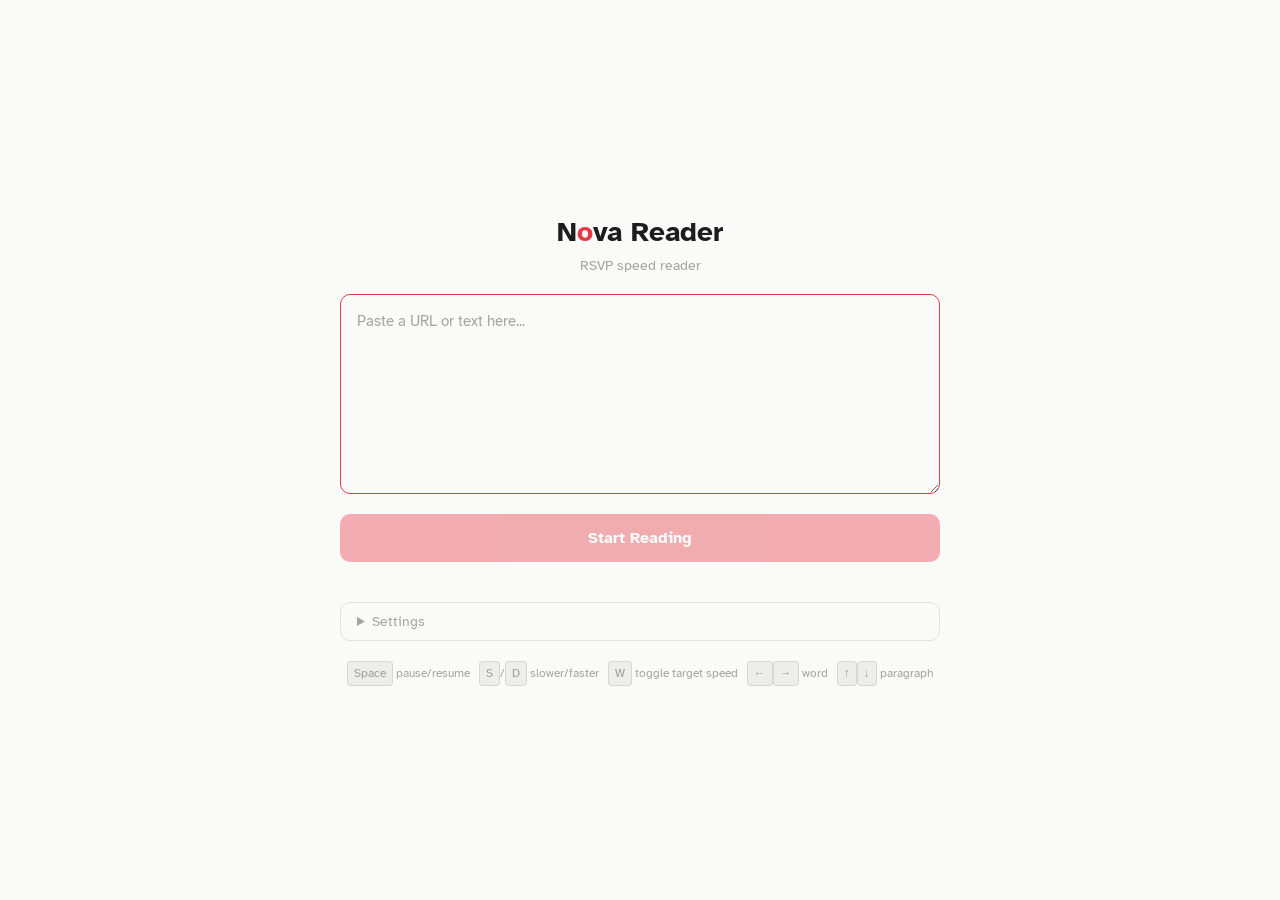
<file: index.html>
<!DOCTYPE html>
<html lang="en">
<head>
  <meta charset="UTF-8">
  <meta name="viewport" content="width=device-width, initial-scale=1.0">
  <title>Nova Reader</title>
  <link rel="manifest" href="manifest.json">
  <meta name="theme-color" content="#e63946">
  <link rel="preconnect" href="https://fonts.googleapis.com">
  <link rel="preconnect" href="https://fonts.gstatic.com" crossorigin>
  <link href="https://fonts.googleapis.com/css2?family=Atkinson+Hyperlegible:wght@400;700&display=swap" rel="stylesheet">
  <style>
    * { box-sizing: border-box; margin: 0; padding: 0; }

    :root {
      --bg: #fafaf9;
      --text: #1d1d1f;
      --accent: #e63946;
      --muted: rgba(128, 128, 128, 0.7);
      --border: rgba(128, 128, 128, 0.2);
    }

    @media (prefers-color-scheme: dark) {
      :root {
        --bg: #1a1a1a;
        --text: #e8e6e3;
        --accent: #ff6b6b;
        --border: rgba(128, 128, 128, 0.3);
      }
    }

    html, body {
      height: 100%;
      font-family: 'Atkinson Hyperlegible', 'Verdana', 'Trebuchet MS', sans-serif;
      background: var(--bg);
      color: var(--text);
    }

    body {
      display: flex;
      justify-content: center;
      align-items: center;
      padding: 24px;
    }

    .container {
      width: 100%;
      max-width: 600px;
      display: flex;
      flex-direction: column;
      gap: 20px;
    }

    h1 {
      font-size: 28px;
      font-weight: 600;
      text-align: center;
    }

    h1 span {
      color: var(--accent);
    }

    .subtitle {
      text-align: center;
      color: var(--muted);
      font-size: 14px;
      margin-top: -12px;
    }

    textarea {
      width: 100%;
      min-height: 200px;
      max-height: 50vh;
      padding: 14px 16px;
      border: 1px solid var(--border);
      border-radius: 10px;
      background: var(--bg);
      color: var(--text);
      font-family: inherit;
      font-size: 15px;
      line-height: 1.6;
      resize: vertical;
      outline: none;
      transition: border-color 0.2s;
    }

    textarea:focus {
      border-color: var(--accent);
    }

    textarea::placeholder {
      color: var(--muted);
    }

    .btn-primary {
      width: 100%;
      padding: 14px;
      border: none;
      border-radius: 10px;
      background: var(--accent);
      color: #fff;
      font-family: inherit;
      font-size: 16px;
      font-weight: 600;
      cursor: pointer;
      transition: opacity 0.15s;
    }

    .btn-primary:hover {
      opacity: 0.9;
    }

    .btn-primary:disabled {
      opacity: 0.4;
      cursor: not-allowed;
    }

    .hint {
      text-align: center;
      color: var(--muted);
      font-size: 13px;
    }

    .hint a {
      color: var(--accent);
      text-decoration: none;
    }

    .hint a:hover {
      text-decoration: underline;
    }

    kbd {
      display: inline-block;
      padding: 1px 6px;
      background: rgba(128, 128, 128, 0.1);
      border: 1px solid var(--border);
      border-radius: 4px;
      font-family: inherit;
      font-size: 12px;
    }

    .settings-section {
      border: 1px solid var(--border);
      border-radius: 10px;
      padding: 0;
    }
    .settings-section summary {
      padding: 10px 16px;
      cursor: pointer;
      color: var(--muted);
      font-size: 14px;
    }
    .settings-section[open] summary {
      border-bottom: 1px solid var(--border);
    }
    .settings-grid {
      padding: 12px 16px;
      display: flex;
      flex-direction: column;
      gap: 8px;
    }
    .settings-grid label {
      display: flex;
      justify-content: space-between;
      align-items: center;
      font-size: 14px;
      color: var(--text);
    }
    .settings-grid input {
      width: 80px;
      padding: 4px 8px;
      border: 1px solid var(--border);
      border-radius: 6px;
      background: var(--bg);
      color: var(--text);
      font-family: inherit;
      font-size: 14px;
      text-align: right;
    }
    .btn-save {
      width: 100%;
      padding: 8px;
      border: none;
      border-top: 1px solid var(--border);
      background: none;
      color: var(--accent);
      font-family: inherit;
      font-size: 14px;
      font-weight: 600;
      cursor: pointer;
    }
    .btn-save:hover { opacity: 0.7; }

    .controls-hint {
      text-align: center;
      color: var(--muted);
      font-size: 12px;
      line-height: 1.8;
    }
  </style>
</head>
<body>
  <div class="container">
    <h1>N<span>o</span>va Reader</h1>
    <p class="subtitle">RSVP speed reader</p>

    <textarea id="paste-area" placeholder="Paste a URL or text here..." autofocus></textarea>

    <button class="btn-primary" id="btn-start" disabled>Start Reading</button>
    <p id="status-msg" class="hint"></p>

    <details class="settings-section">
      <summary>Settings</summary>
      <div class="settings-grid">
        <label>WPM <input type="number" id="s-wpm" min="50" max="1500"></label>
        <label>Target WPM <input type="number" id="s-targetWpm" min="0" max="1500" placeholder="0 = off"></label>
        <label>Ramp minutes <input type="number" id="s-targetWpmRampMinutes" min="0.5" max="60" step="0.5"></label>
      </div>
      <button class="btn-save" id="btn-save-settings">Save</button>
    </details>

    <div class="controls-hint">
      <kbd>Space</kbd> pause/resume &nbsp;
      <kbd>S</kbd>/<kbd>D</kbd> slower/faster &nbsp;
      <kbd>W</kbd> toggle target speed &nbsp;
      <kbd>&larr;</kbd><kbd>&rarr;</kbd> word &nbsp;
      <kbd>&uarr;</kbd><kbd>&darr;</kbd> paragraph
    </div>
  </div>

  <script>
    // Register service worker (required for PWA install + share target)
    if ("serviceWorker" in navigator) {
      navigator.serviceWorker.register("sw.js");
    }

    const textarea = document.getElementById("paste-area");
    const btn = document.getElementById("btn-start");
    const statusMsg = document.getElementById("status-msg");

    // Load settings into form
    loadSettings().then(s => {
      document.getElementById("s-wpm").value = s.wpm;
      document.getElementById("s-targetWpm").value = s.targetWpm || "";
      document.getElementById("s-targetWpmRampMinutes").value = s.targetWpmRampMinutes;
    });
    document.getElementById("btn-save-settings").addEventListener("click", async () => {
      const s = await loadSettings();
      s.wpm = parseInt(document.getElementById("s-wpm").value, 10) || s.wpm;
      s.targetWpm = parseInt(document.getElementById("s-targetWpm").value, 10) || 0;
      s.targetWpmRampMinutes = parseFloat(document.getElementById("s-targetWpmRampMinutes").value) || 5;
      await saveSettings(s);
      const btn = document.getElementById("btn-save-settings");
      btn.textContent = "Saved!";
      setTimeout(() => btn.textContent = "Save", 1000);
    });

    // Handle share target: populate textarea with shared text/url
    const params = new URLSearchParams(location.search);
    const sharedText = params.get("text") || "";
    const sharedUrl = params.get("url") || "";
    const sharedTitle = params.get("title") || "";
    // Find a URL from any of the shared fields (apps send URLs in different params)
    const urlFromFields = [sharedUrl, sharedText, sharedTitle]
      .flatMap(s => s.split(/\s+/))
      .find(s => /^https?:\/\/\S+$/.test(s));
    const shared = urlFromFields || [sharedTitle, sharedText, sharedUrl].filter(Boolean).join("\n\n");
    if (shared) {
      history.replaceState(null, "", location.pathname);
      if (urlFromFields) {
        // Auto-fetch URL and go straight to reader
        textarea.value = urlFromFields;
        btn.disabled = true;
        statusMsg.textContent = "Fetching article...";
        fetchAndRead(urlFromFields);
      } else {
        textarea.value = shared;
        btn.disabled = false;
      }
    }

    function looksLikeUrl(text) {
      // Single line that starts with http(s)
      return /^https?:\/\/\S+$/.test(text.trim()) && !text.includes("\n");
    }

    // Try each CORS proxy in order. Public proxies go down sporadically,
    // so a fallback keeps URL-fetch working when the primary is unavailable.
    const PROXIES = [
      (u) => "https://api.allorigins.win/raw?url=" + encodeURIComponent(u),
      (u) => "https://corsproxy.io/?" + encodeURIComponent(u),
    ];

    async function fetchArticle(url) {
      let lastErr;
      for (const makeProxyUrl of PROXIES) {
        try {
          const resp = await fetch(makeProxyUrl(url));
          if (!resp.ok) { lastErr = new Error("HTTP " + resp.status); continue; }
          const html = await resp.text();
          const extracted = extractArticle(html, url);
          if (extracted && extracted.text && extracted.text.length > 100) return extracted;
          lastErr = new Error("empty");
        } catch (e) { lastErr = e; }
      }
      throw lastErr || new Error("All proxies failed");
    }

    // Fetch URL and go straight to reader
    async function fetchAndRead(url) {
      try {
        const extracted = await fetchArticle(url);
        sessionStorage.setItem("novaReaderText", extracted.text);
        if (extracted.blocks && extracted.blocks.length) {
          sessionStorage.setItem("novaReaderBlocks", JSON.stringify(extracted.blocks));
        } else {
          sessionStorage.removeItem("novaReaderBlocks");
        }
        window.location.href = "reader.html";
        return;
      } catch {}
      // Fallback: show textarea with URL
      statusMsg.textContent = "Could not fetch article. Paste the text manually.";
      textarea.value = url;
      btn.disabled = false;
    }

    // Walk an element and produce a string where inline <a href> content is
    // wrapped in markdown-link syntax [text](absoluteUrl). Other inline tags
    // pass through as plain text. Used inside a leaf block (p/li/h*/etc.).
    function textWithLinks(el, baseUrl) {
      let out = "";
      const abs = (href) => {
        try { return new URL(href, baseUrl).href; } catch { return href; }
      };
      const esc = (s) => s.replace(/([\[\]()\\])/g, "\\$1");
      const walk = (node) => {
        if (node.nodeType === 3) { out += node.textContent; return; }
        if (node.nodeType !== 1) return;
        if (node.tagName === "A" && node.getAttribute("href")) {
          const href = node.getAttribute("href");
          if (href.startsWith("javascript:") || !node.textContent.trim()) {
            for (const ch of node.childNodes) walk(ch);
            return;
          }
          const inner = node.textContent.replace(/\s+/g, " ").trim();
          if (inner) out += "[" + esc(inner) + "](" + abs(href) + ")";
          return;
        }
        if (node.tagName === "BR") { out += " "; return; }
        for (const ch of node.childNodes) walk(ch);
      };
      walk(el);
      return out.replace(/\s+/g, " ").trim();
    }

    function extractArticle(html, url) {
      const doc = new DOMParser().parseFromString(html, "text/html");

      // Remove non-content elements
      const remove = "script,style,nav,header,footer,aside,iframe,form,button,svg,noscript,[role=navigation],[role=banner],[role=complementary],.sidebar,.nav,.menu,.footer,.header,.comments,.ad,.advertisement";
      doc.querySelectorAll(remove).forEach(el => el.remove());

      // Try <article> first, then <main>, then fall back to largest text block
      let root = doc.querySelector("article") || doc.querySelector("main") || doc.querySelector("[role=main]");

      if (!root) {
        let best = null, bestLen = 0;
        doc.querySelectorAll("div, section").forEach(el => {
          const ps = el.querySelectorAll("p");
          let len = 0;
          ps.forEach(p => len += p.textContent.length);
          if (len > bestLen) { bestLen = len; best = el; }
        });
        root = best || doc.body;
      }

      // Walk in document order and emit structured blocks. Images become their
      // own block (so the reader can show an image overlay). Text blocks are
      // filtered to LEAVES — a <blockquote> wrapping <p>s would otherwise
      // smush children together with no whitespace ("down.It" bug).
      const BLOCK_SEL = "h1,h2,h3,h4,h5,h6,p,li,blockquote,pre,img";
      const allNodes = Array.from(root.querySelectorAll(BLOCK_SEL));
      const nodeSet = new Set(allNodes);
      const blocks = [];
      const textParts = [];
      const seenImg = new Set();

      for (const el of allNodes) {
        const tag = el.tagName.toLowerCase();

        if (tag === "img") {
          const src = el.getAttribute("src") || "";
          if (!src || src.startsWith("data:") || seenImg.has(src)) continue;
          const w = parseInt(el.getAttribute("width")) || 0;
          const h = parseInt(el.getAttribute("height")) || 0;
          if ((w > 0 && w < 80) || (h > 0 && h < 80)) continue;
          if (/tracking|pixel|spacer|badge|avatar|logo|icon/i.test(src)) continue;
          let absSrc = src;
          try { absSrc = new URL(src, url).href; } catch {}
          seenImg.add(src);
          blocks.push({ type: "image", src: absSrc, alt: el.alt || "" });
          continue;
        }

        // Skip non-leaf text blocks
        let isLeaf = true;
        for (const desc of el.querySelectorAll(BLOCK_SEL)) {
          if (nodeSet.has(desc) && desc.tagName.toLowerCase() !== "img") { isLeaf = false; break; }
        }
        if (!isLeaf) continue;

        const body = textWithLinks(el, url);
        if (!body) continue;

        const hMatch = tag.match(/^h([1-6])$/);
        if (hMatch) {
          blocks.push({ type: "heading", level: parseInt(hMatch[1]), text: body });
          textParts.push("\n" + "#".repeat(parseInt(hMatch[1])) + " " + body + "\n");
        } else if (tag === "li") {
          blocks.push({ type: "paragraph", text: body });
          textParts.push("- " + body);
        } else if (tag === "blockquote") {
          blocks.push({ type: "paragraph", text: body });
          textParts.push("> " + body);
        } else {
          blocks.push({ type: "paragraph", text: body });
          textParts.push(body);
        }
      }

      return { text: textParts.join("\n\n"), blocks };
    }

    textarea.addEventListener("input", () => {
      btn.disabled = !textarea.value.trim();
      statusMsg.textContent = "";
    });

    btn.addEventListener("click", async () => {
      const text = textarea.value.trim();
      if (!text) return;
      if (looksLikeUrl(text)) {
        btn.disabled = true;
        statusMsg.textContent = "Fetching article...";
        await fetchAndRead(text);
        return;
      }
      sessionStorage.setItem("novaReaderText", text);
      sessionStorage.removeItem("novaReaderBlocks");
      window.location.href = "reader.html";
    });

    // Ctrl/Cmd+Enter to start
    textarea.addEventListener("keydown", (e) => {
      if ((e.ctrlKey || e.metaKey) && e.key === "Enter" && textarea.value.trim()) {
        btn.click();
      }
    });
  </script>
</body>
</html>
</file>
